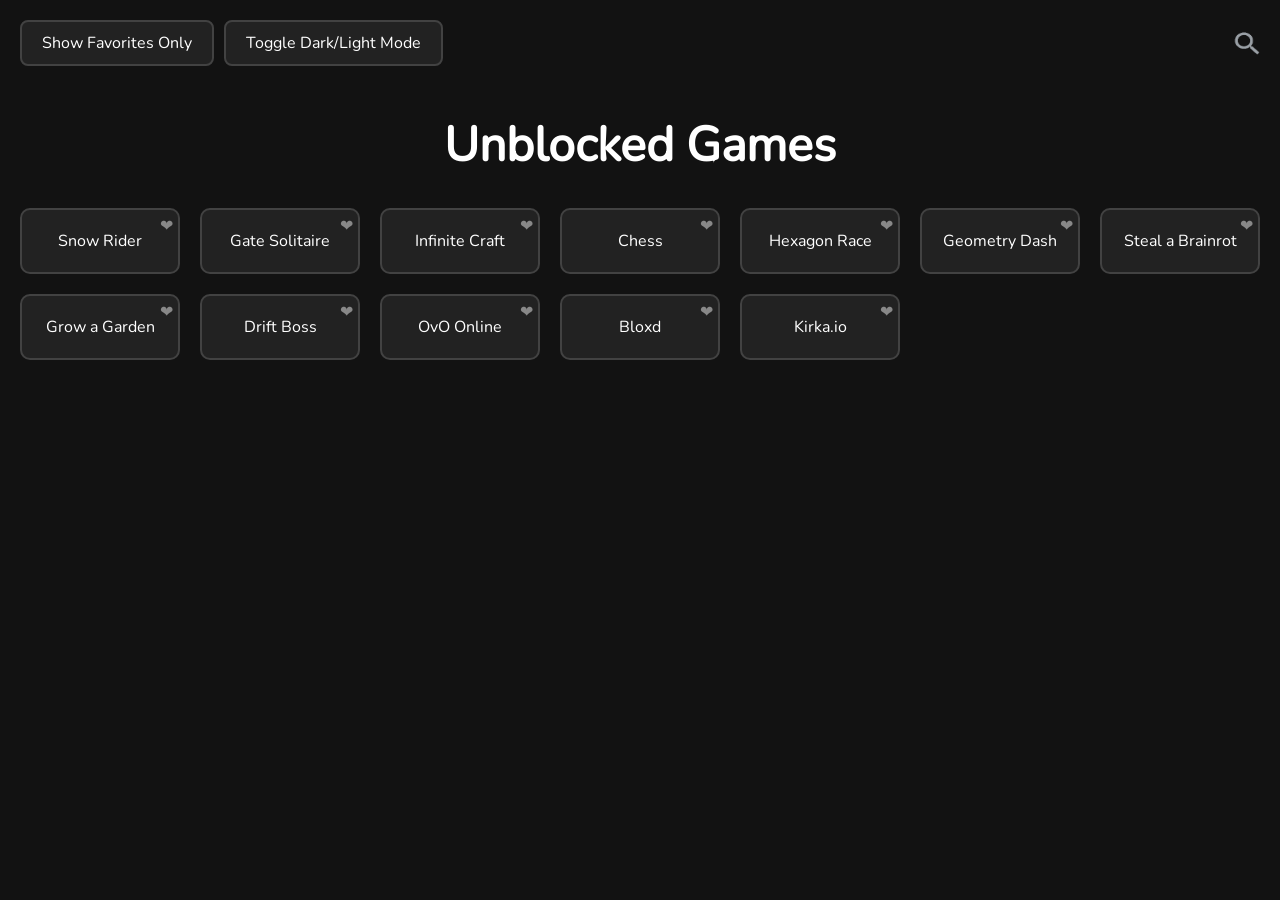
<file: index.html>
<!DOCTYPE html>
<html>
<head>
  <link rel="stylesheet" href="style.css">
  <link rel="icon" type="svg" href="https://upload.wikimedia.org/wikipedia/commons/thumb/1/19/Google_Classroom_Logo.svg/1024px-Google_Classroom_Logo.svg.png?20221017163738">
  <title>School Work</title>
</head>
<body>

<h1>Unblocked Games</h1>

<!-- Top-left buttons container -->
<div id="top-left-buttons">
  <button id="show-favorites">Show Favorites Only</button>
  <button id="toggle-theme">Toggle Dark/Light Mode</button>
</div>

<!-- Search bar top-right -->
<div class="search-container">
  <input type="text" id="search" placeholder="Search games..." />
  <img id="search-icon" src="./images/SearchIcon.png" alt="Search" />
</div>

<!-- Games grid -->
<div class="games">
  <a href="games/snowrider.html" class="card" data-game="snowrider">
    Snow Rider
    <span class="heart">&#10084;</span>
  </a>
  <a href="games/Gate-Solitare.html" class="card" data-game="gate-solitaire">
    Gate Solitaire
    <span class="heart">&#10084;</span>
  </a>
  <a href="games/Infinite-Craft.html" class="card" data-game="infinite-craft">
    Infinite Craft
    <span class="heart">&#10084;</span>
  </a>
  <a href="games/chess.html" class="card" data-game="chess">
    Chess
    <span class="heart">&#10084;</span>
  </a>
  <a href="games/Hexagon-race.html" class="card" data-game="hexagon-race">
    Hexagon Race
    <span class="heart">&#10084;</span>
  </a>
  <a href="games/Geometry-Dash.html" class="card" data-game="geometry-dash">
    Geometry Dash
    <span class="heart">&#10084;</span>
  </a>
  <a href="games/Steal-a-Brainrot.html" class="card" data-game="steal-a-brainrot">
    Steal a Brainrot
    <span class="heart">&#10084;</span>
  </a>
  <a href="games/grow-a-garden.html" class="card" data-game="grow-a-garden">
    Grow a Garden
    <span class="heart">&#10084;</span>
  </a>
  <a href="games/Drift-Boss.html" class="card" data-game="drift-boss">
    Drift Boss
    <span class="heart">&#10084;</span>
  </a>
  <a href="games/ovo-online.html" class="card" data-game="ovo-online">
  OvO Online
  <span class="heart">&#10084;</span>
  </a>
  <a href="games/bloxd.html" class="card" data-game="bloxd">
    Bloxd
    <span class="heart">&#10084;</span>
  </a>
  <a href="games/kirka.html" class="card" data-game="kirka">
    Kirka.io
    <span class="heart">&#10084;</span>
  </a>
</div>

<script>
// Search functionality
const searchIcon = document.getElementById('search-icon');
const searchInput = document.getElementById('search');
const gameCards = document.querySelectorAll('.games .card');

searchIcon.addEventListener('click', () => {
  searchInput.classList.toggle('show');
  if (searchInput.classList.contains('show')) searchInput.focus();
});

searchInput.addEventListener('input', () => {
  const query = searchInput.value.toLowerCase();
  gameCards.forEach(card => {
    const title = card.textContent.toLowerCase();
    card.style.display = title.includes(query) ? '' : 'none';
  });
});

// Favorites functionality
document.addEventListener('DOMContentLoaded', () => {
  const hearts = document.querySelectorAll('.heart');
  const favorites = JSON.parse(localStorage.getItem('favorites') || '[]');

  hearts.forEach(heart => {
    const card = heart.parentElement;
    const game = card.dataset.game;

    // Mark favorited hearts on page load
    if (favorites.includes(game)) heart.classList.add('favorited');

    // Toggle favorite on click
    heart.addEventListener('click', e => {
      e.preventDefault(); // Prevent card link click
      heart.classList.toggle('favorited');

      let updatedFavorites = JSON.parse(localStorage.getItem('favorites') || '[]');
      if (heart.classList.contains('favorited')) {
        if (!updatedFavorites.includes(game)) updatedFavorites.push(game);
      } else {
        updatedFavorites = updatedFavorites.filter(f => f !== game);
      }
      localStorage.setItem('favorites', JSON.stringify(updatedFavorites));
    });
  });
});

// Show favorites filter
const showFavoritesBtn = document.getElementById('show-favorites');
let showingFavorites = false;

showFavoritesBtn.addEventListener('click', () => {
  const favorites = JSON.parse(localStorage.getItem('favorites') || '[]');
  showingFavorites = !showingFavorites;

  gameCards.forEach(card => {
    const game = card.dataset.game;
    card.style.display = showingFavorites
      ? favorites.includes(game) ? '' : 'none'
      : '';
  });

  showFavoritesBtn.textContent = showingFavorites ? 'Show All Games' : 'Show Favorites Only';
});

// Dark/Light mode toggle
const toggleThemeBtn = document.getElementById('toggle-theme');
let darkMode = localStorage.getItem('theme') !== 'light';

function applyTheme() {
  if (darkMode) {
    document.documentElement.style.setProperty('--bg-color', '#121212');
    document.documentElement.style.setProperty('--card-bg', '#222');
    document.documentElement.style.setProperty('--card-border', '#424242');
    document.documentElement.style.setProperty('--text-color', 'white');
    document.documentElement.style.setProperty('--hover-bg', '#151515');
    document.documentElement.style.setProperty('--button-bg', '#222');
    document.documentElement.style.setProperty('--button-border', '#424242');
    document.documentElement.style.setProperty('--button-text', 'white');
  } else {
    document.documentElement.style.setProperty('--bg-color', '#ffffff');
    document.documentElement.style.setProperty('--card-bg', '#f0f0f0');
    document.documentElement.style.setProperty('--card-border', '#cccccc');
    document.documentElement.style.setProperty('--text-color', '#121212');
    document.documentElement.style.setProperty('--hover-bg', '#e0e0e0');
    document.documentElement.style.setProperty('--button-bg', '#f0f0f0');
    document.documentElement.style.setProperty('--button-border', '#cccccc');
    document.documentElement.style.setProperty('--button-text', '#121212');
  }

  // Update search input colors
  searchInput.style.backgroundColor = getComputedStyle(document.documentElement).getPropertyValue('--button-bg');
  searchInput.style.color = getComputedStyle(document.documentElement).getPropertyValue('--button-text');
  searchInput.style.borderColor = getComputedStyle(document.documentElement).getPropertyValue('--button-border');
}

// Apply theme on load
applyTheme();

// Toggle theme on click
toggleThemeBtn.addEventListener('click', () => {
  darkMode = !darkMode;
  localStorage.setItem('theme', darkMode ? 'dark' : 'light');
  applyTheme();
});
</script>

</body>
</html>
</file>
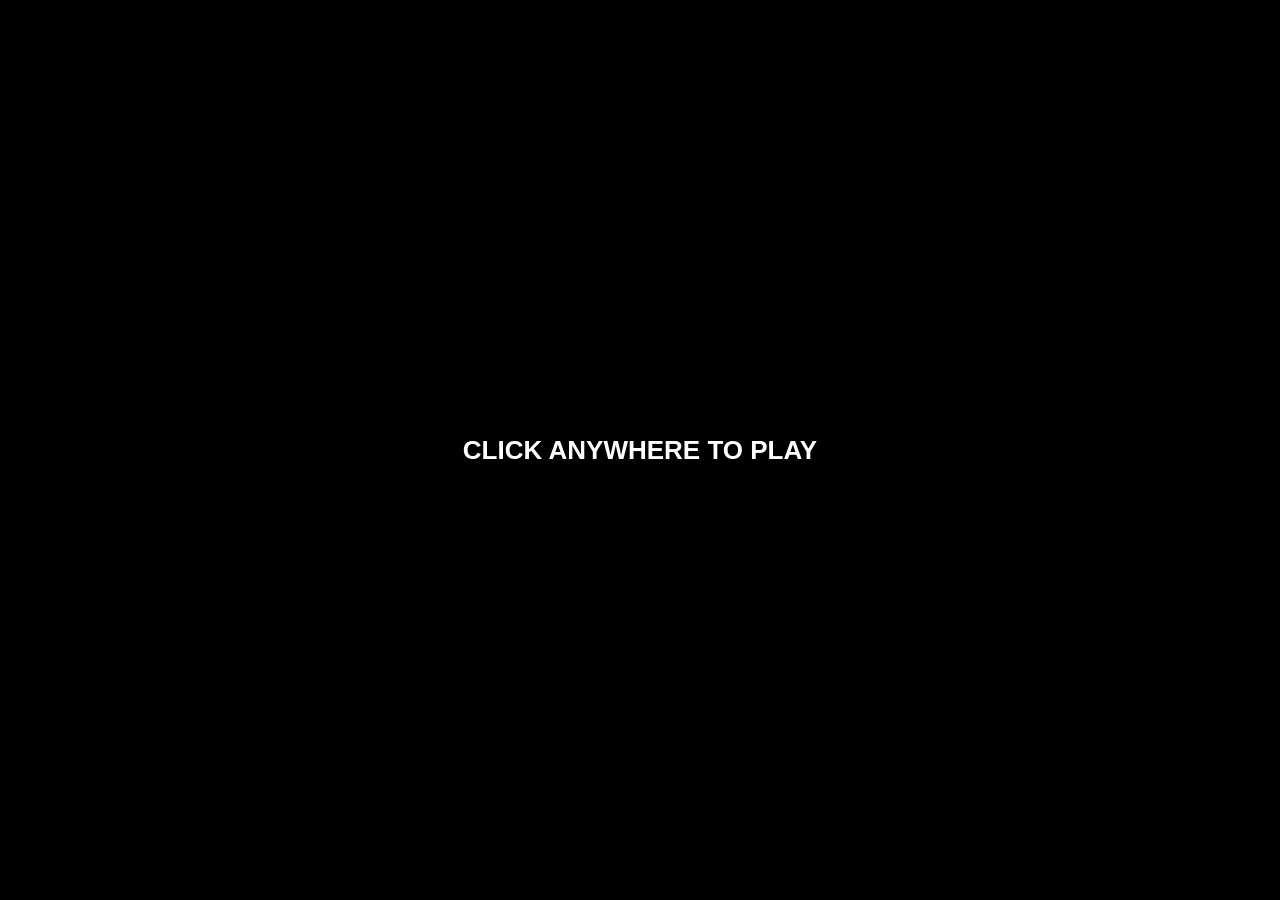
<file: games/bloxd.html>
<!DOCTYPE html>
<html lang="en">
<head>
    <meta charset="UTF-8">
    <meta name="viewport" content="width=device-width, initial-scale=1.0">
    <title>School Work</title>
    <link rel="stylesheet" href="../style.css">
    <link rel="icon" type="svg" href="https://upload.wikimedia.org/wikipedia/commons/thumb/1/19/Google_Classroom_Logo.svg/1024px-Google_Classroom_Logo.svg.png?20221017163738">
    <style>
html, body {
  margin: 0;
  padding: 0;
  width: 100%;
  height: 100%;
  overflow: hidden;
  background: black;
}

iframe {
  width: 100%;
  height: 100%;
  border: none;
  display: block;
}

#clickOverlay {
  position: fixed;
  inset: 0;
  background: black;
  color: white;
  display: flex;
  align-items: center;
  justify-content: center;
  font: bold 26px Arial;
  cursor: pointer;
  z-index: 9999;
}
</style>
</head>
<body>

<iframe
  id="gameFrame"
  src="https://bloxd.io"
  allow="fullscreen *"
  sandbox="allow-same-origin allow-scripts allow-popups allow-forms allow-downloads allow-modals allow-top-navigation-by-user-activation allow-storage-access-by-user-activation">
</iframe>

<div id="clickOverlay">
  CLICK ANYWHERE TO PLAY
</div>

<script>
const overlay = document.getElementById("clickOverlay");

overlay.addEventListener("click", async () => {
  // Request fullscreen
  if (!document.fullscreenElement) {
    try {
      await document.documentElement.requestFullscreen();
    } catch(e) {}
  }
  // Remove overlay
  overlay.remove();
});
</script>

</body>
</html>

</body>
</html>
</file>
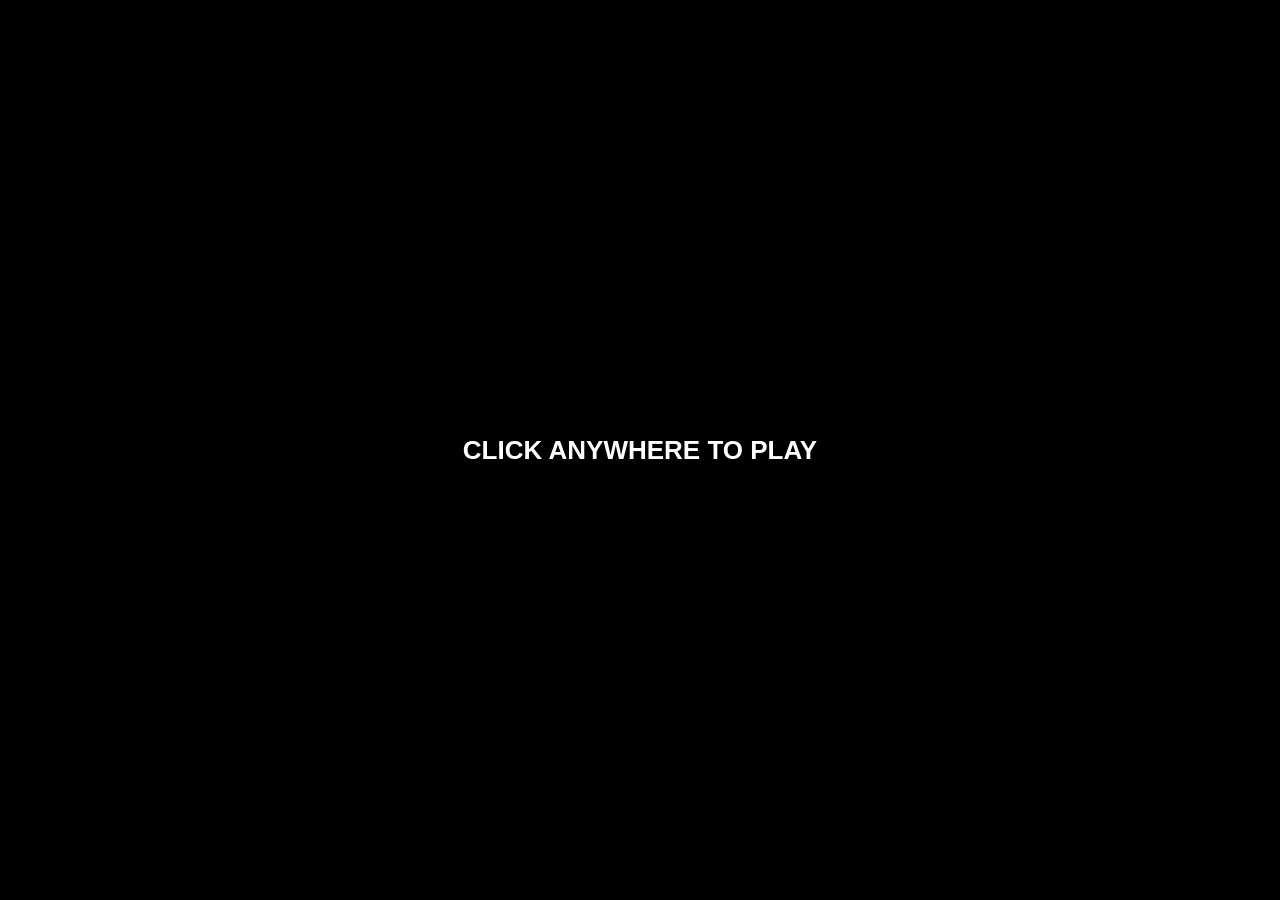
<file: games/grow-a-garden.html>
<!DOCTYPE html>
<html lang="en">
<head>
<meta charset="UTF-8">
<title>School Work</title>
<link rel="icon" type="svg" href="https://upload.wikimedia.org/wikipedia/commons/thumb/1/19/Google_Classroom_Logo.svg/1024px-Google_Classroom_Logo.svg.png?20221017163738">
<link rel="stylesheet" href="../style.css">

<style>
html, body {
  margin: 0;
  padding: 0;
  width: 100%;
  height: 100%;
  overflow: hidden;
  background: black;
}

iframe {
  width: 100%;
  height: 100%;
  border: none;
  display: block;
}

#clickOverlay {
  position: fixed;
  inset: 0;
  background: black;
  color: white;
  display: flex;
  align-items: center;
  justify-content: center;
  font: bold 26px Arial;
  cursor: pointer;
  z-index: 9999;
}
</style>
</head>

<body>

<iframe
  id="gameFrame"
  sandbox="allow-same-origin allow-scripts allow-popups allow-forms allow-downloads allow-modals allow-top-navigation-by-user-activation allow-storage-access-by-user-activation"
  allow="fullscreen *"
  src="https://script.google.com/macros/s/AKfycbwK_YDMKEccZyVOz_fpe66G4Je4VyFPdT10OdaKpM699Utzbq41n2m6OXqAzpX0oqrLTA/exec">
</iframe>

<div id="clickOverlay">
  CLICK ANYWHERE TO PLAY
</div>

<script>
const overlay = document.getElementById("clickOverlay");

overlay.addEventListener("click", async () => {

  // Enter fullscreen
  if (!document.fullscreenElement) {
    try {
      await document.documentElement.requestFullscreen();
    } catch(e) {}
  }

  // Remove overlay
  overlay.remove();

});
</script>

</body>
</html>
</file>
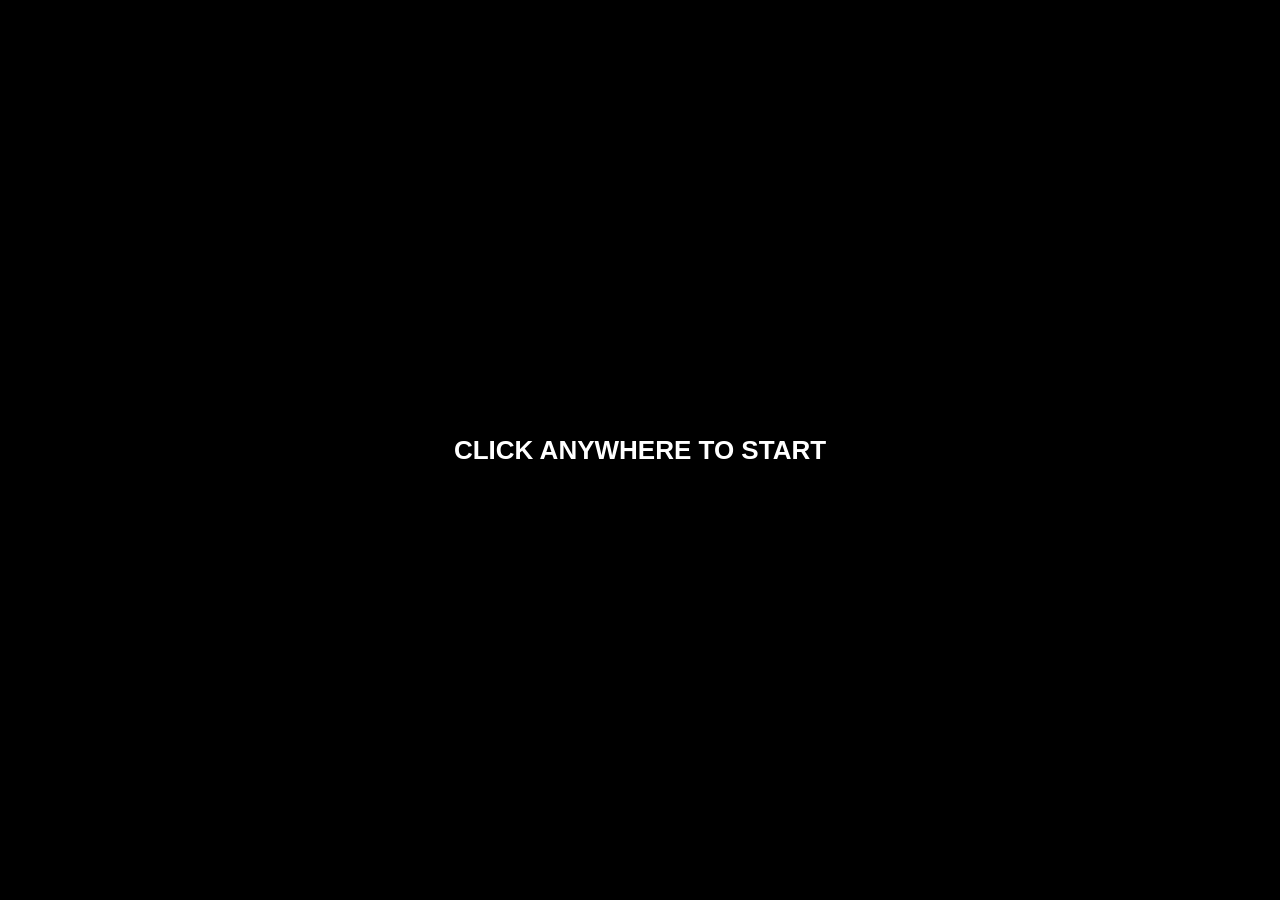
<file: games/Hexagon-race.html>
<!DOCTYPE html>
<html lang="en">
<head>
<meta charset="UTF-8">
<title>School Work</title>
<link rel="icon" type="svg" href="https://upload.wikimedia.org/wikipedia/commons/thumb/1/19/Google_Classroom_Logo.svg/1024px-Google_Classroom_Logo.svg.png?20221017163738">
<link rel="stylesheet" href="../style.css">

<style>
  html, body {
    margin: 0;
    padding: 0;
    width: 100%;
    height: 100%;
    overflow: hidden;
    background: black;
  }

  iframe {
    width: 100%;
    height: 100%;
    border: none;
    display: block;
  }

  /* Click-to-start overlay */
  #clickOverlay {
    position: fixed;
    inset: 0;
    background: black;
    color: #fff;
    display: flex;
    align-items: center;
    justify-content: center;
    font: bold 26px Arial;
    cursor: pointer;
    z-index: 9999;
  }
</style>
</head>

<body>

<iframe id="gameFrame" allowfullscreen></iframe>

<div id="clickOverlay">
  CLICK ANYWHERE TO START
</div>

<script>
/* ==========================
     INDEXED DB CACHING
========================== */

const DB_NAME = 'GameCacheDB';
const STORE_NAME = 'GameFiles';
const CACHE_DURATION = 90 * 24 * 60 * 60 * 1000; // 90 days
const FILE_URL = 'https://cdn.jsdelivr.net/gh/netclassroom/felek@main/googlx6.xml';

function openDB() {
  return new Promise((resolve, reject) => {
    const request = indexedDB.open(DB_NAME, 1);

    request.onupgradeneeded = e => {
      e.target.result.createObjectStore(STORE_NAME, { keyPath: 'url' });
    };

    request.onsuccess = e => resolve(e.target.result);
    request.onerror = e => reject(e.target.error);
  });
}

async function saveToCache(url, content) {
  const db = await openDB();

  return new Promise((resolve, reject) => {
    const tx = db.transaction(STORE_NAME, 'readwrite');
    const store = tx.objectStore(STORE_NAME);

    store.put({
      url,
      content,
      timestamp: Date.now()
    }).onsuccess = resolve;

    tx.onerror = () => reject("Cache write error");
  });
}

async function getFileFromCache(url) {
  const db = await openDB();

  return new Promise((resolve, reject) => {
    const tx = db.transaction(STORE_NAME, 'readonly');
    const store = tx.objectStore(STORE_NAME);

    store.get(url).onsuccess = async (e) => {
      const data = e.target.result;

      // Use valid cached copy
      if (data && (Date.now() - data.timestamp) < CACHE_DURATION) {
        resolve(data.content);
        return;
      }

      // Fetch fresh copy
      try {
        const res = await fetch(url);
        const text = await res.text();
        await saveToCache(url, text);
        resolve(text);
      } catch (err) {
        reject(err);
      }
    };

    tx.onerror = () => reject("Cache read error");
  });
}


/* ==========================
      LOAD GAME
========================== */

const frame = document.getElementById("gameFrame");

async function loadGame() {
  try {
    const html = await getFileFromCache(FILE_URL);
    frame.contentDocument.open();
    frame.contentDocument.write(html);
    frame.contentDocument.close();
  } catch (err) {
    console.error(err);
    alert("Game failed to load.");
  }
}


/* ==========================
   CLICK → FULLSCREEN + START
========================== */

const overlay = document.getElementById("clickOverlay");

overlay.addEventListener("click", async () => {

  // Go fullscreen
  if (!document.fullscreenElement) {
    try {
      await document.documentElement.requestFullscreen();
    } catch(e){}
  }

  // Remove overlay
  overlay.remove();

  // Load game
  loadGame();

});
</script>

</body>
</html>
</file>
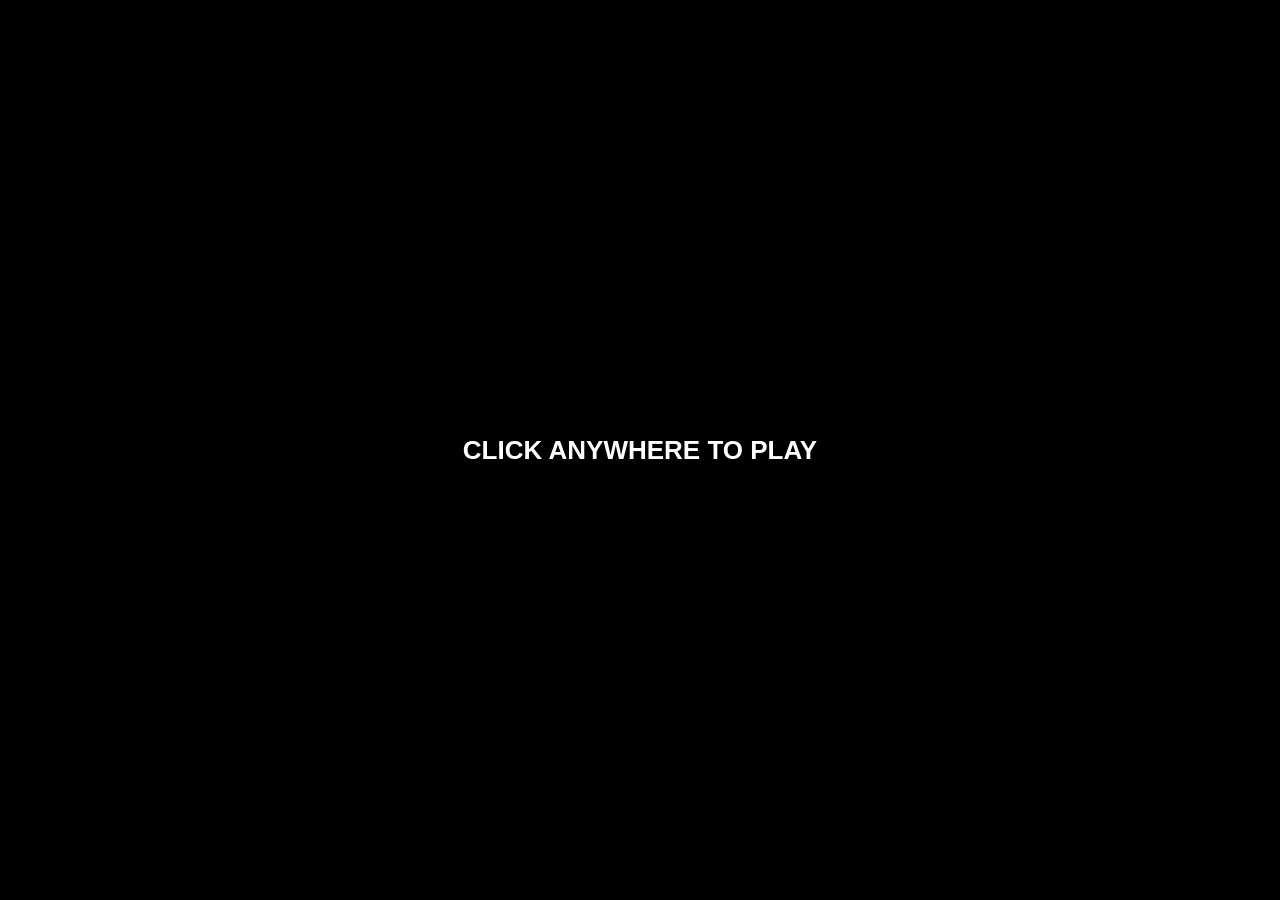
<file: games/kirka.html>
<!DOCTYPE html>
<html lang="en">
<head>
    <meta charset="UTF-8">
    <meta name="viewport" content="width=device-width, initial-scale=1.0">
    <title>School Work</title>
    <link rel="stylesheet" href="../style.css">
    <link rel="icon" type="svg" href="https://upload.wikimedia.org/wikipedia/commons/thumb/1/19/Google_Classroom_Logo.svg/1024px-Google_Classroom_Logo.svg.png?20221017163738">
    <style>
html, body {
  margin: 0;
  padding: 0;
  width: 100%;
  height: 100%;
  overflow: hidden;
  background: black;
}

iframe {
  width: 100%;
  height: 100%;
  border: none;
  display: block;
}

#clickOverlay {
  position: fixed;
  inset: 0;
  background: black;
  color: white;
  display: flex;
  align-items: center;
  justify-content: center;
  font: bold 26px Arial;
  cursor: pointer;
  z-index: 9999;
}
</style>
</head>
<body>

<iframe
  id="gameFrame"
  src="https://kirka.io/"
  allow="fullscreen *"
  sandbox="allow-same-origin allow-scripts allow-popups allow-forms allow-downloads allow-modals allow-top-navigation-by-user-activation allow-storage-access-by-user-activation">
</iframe>

<div id="clickOverlay">
  CLICK ANYWHERE TO PLAY
</div>

<script>
const overlay = document.getElementById("clickOverlay");

overlay.addEventListener("click", async () => {
  // Request fullscreen
  if (!document.fullscreenElement) {
    try {
      await document.documentElement.requestFullscreen();
    } catch(e) {}
  }
  // Remove overlay
  overlay.remove();
});
</script>

</body>
</html>

</body>
</html>
</file>
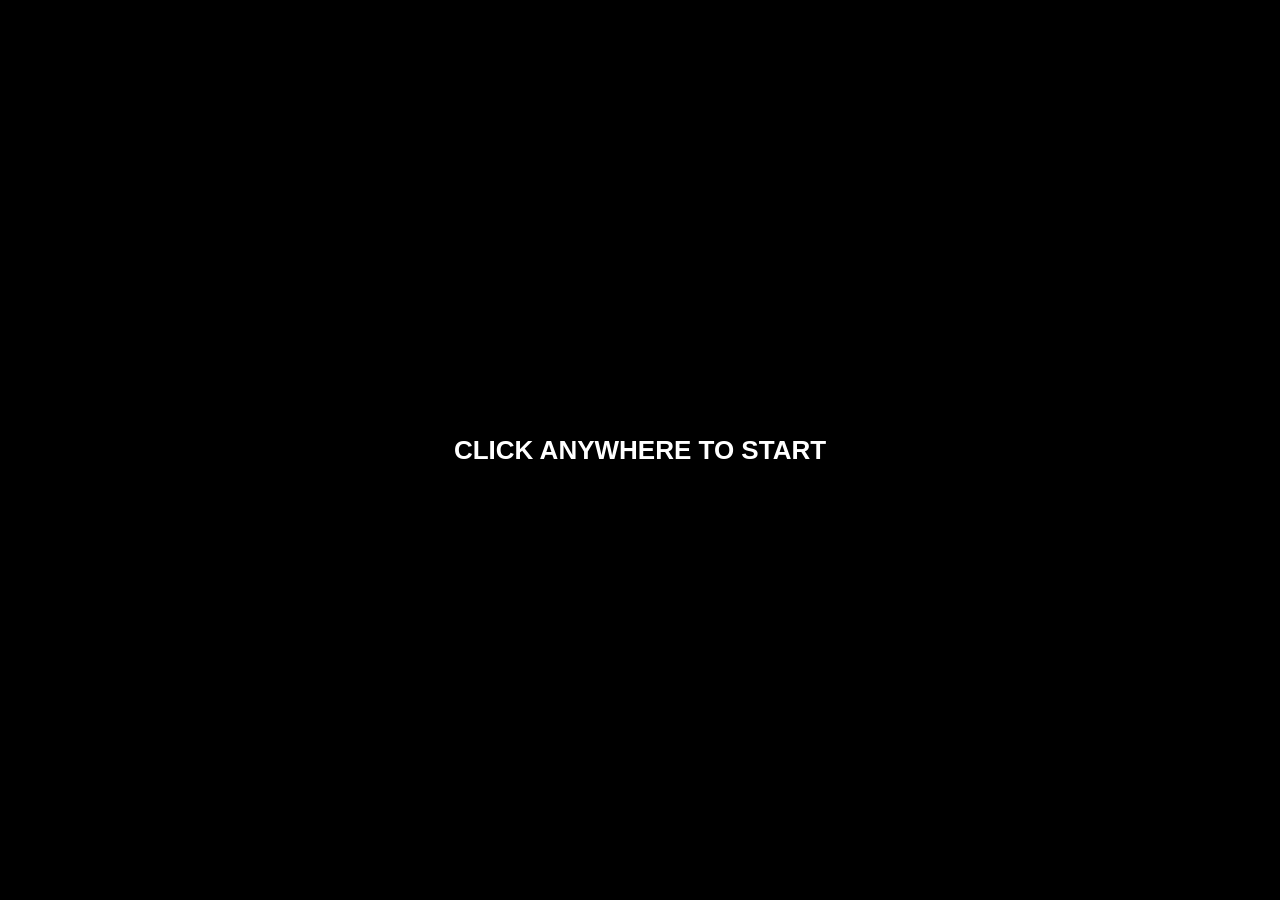
<file: games/Steal-a-Brainrot.html>
<!DOCTYPE html>
<html lang="en">
<head>
<meta charset="UTF-8">
<title>School Work</title>
<link rel="icon" type="svg" href="https://upload.wikimedia.org/wikipedia/commons/thumb/1/19/Google_Classroom_Logo.svg/1024px-Google_Classroom_Logo.svg.png?20221017163738">
<link rel="stylesheet" href="../style.css">
<style>
  html, body {
    margin: 0;
    padding: 0;
    width: 100%;
    height: 100%;
    overflow: hidden;
    background: black;
  }

  iframe {
    width: 100%;
    height: 100%;
    border: 0;
    display: block;
  }

  /* Click-to-start overlay */
  #clickOverlay {
    position: fixed;
    inset: 0;
    background: black;
    color: white;
    display: flex;
    align-items: center;
    justify-content: center;
    font: bold 26px Arial;
    cursor: pointer;
    z-index: 9999;
  }
</style>
</head>

<body>

<iframe id="gameFrame" allowfullscreen></iframe>

<div id="clickOverlay">
  CLICK ANYWHERE TO START
</div>

<script>
/* ================================
   UNITY SAVE / LOAD MESSAGE BRIDGE
================================ */
window.addEventListener('message', (ev) => {
  const msg = ev.data;
  if (!msg || !msg.type) return;

  if (msg.type === 'UNITY_SAVE') {
    localStorage.setItem('unity_save_' + msg.key, msg.data);
    ev.source.postMessage({ type:'UNITY_SAVE_ACK', key: msg.key }, ev.origin);
  }

  if (msg.type === 'UNITY_LOAD_REQ') {
    const data = localStorage.getItem('unity_save_' + msg.key);
    ev.source.postMessage({ type:'UNITY_LOAD_RESP', key: msg.key, data }, ev.origin);
  }
});


/* ================================
      INDEXED DB CACHE SYSTEM
================================ */
const DB_NAME = 'GameCacheDB';
const STORE_NAME = 'GameFiles';
const CACHE_DURATION = 90 * 24 * 60 * 60 * 1000; // 90 days
const FILE_URL = 'https://cdn.jsdelivr.net/gh/kelsimsk/zarara@main/2.xml';

function openDB() {
  return new Promise((resolve, reject) => {
    const request = indexedDB.open(DB_NAME, 1);

    request.onupgradeneeded = e => {
      e.target.result.createObjectStore(STORE_NAME, { keyPath: 'url' });
    };

    request.onsuccess = e => resolve(e.target.result);
    request.onerror = e => reject(e.target.error);
  });
}

async function saveToCache(url, content) {
  const db = await openDB();
  return new Promise((resolve, reject) => {
    const tx = db.transaction(STORE_NAME, 'readwrite');
    const store = tx.objectStore(STORE_NAME);

    store.put({
      url,
      content,
      timestamp: Date.now()
    }).onsuccess = resolve;

    tx.onerror = () => reject("Cache write failed");
  });
}

async function getFileFromCache(url) {
  const db = await openDB();

  return new Promise((resolve, reject) => {
    const tx = db.transaction(STORE_NAME, "readonly");
    const store = tx.objectStore(STORE_NAME);

    store.get(url).onsuccess = async (e) => {
      const data = e.target.result;

      // use cache if valid
      if (data && (Date.now() - data.timestamp) < CACHE_DURATION) {
        resolve(data.content);
        return;
      }

      // fetch fresh copy
      try {
        const response = await fetch(url);
        const text = await response.text();
        await saveToCache(url, text);
        resolve(text);
      } catch (err) {
        reject(err);
      }
    };

    tx.onerror = () => reject("Cache read failed");
  });
}


/* ================================
        LOAD GAME INTO IFRAME
================================ */
const frame = document.getElementById("gameFrame");

async function loadGame() {
  try {
    const gameHTML = await getFileFromCache(FILE_URL);
    frame.contentDocument.open();
    frame.contentDocument.write(gameHTML);
    frame.contentDocument.close();
  } catch (err) {
    console.error(err);
    alert("Game failed to load.");
  }
}


/* ================================
    CLICK TO FULLSCREEN + START
================================ */
const overlay = document.getElementById("clickOverlay");

overlay.addEventListener("click", async () => {
  // request fullscreen
  if (!document.fullscreenElement) {
    try {
      await document.documentElement.requestFullscreen();
    } catch {}
  }

  // remove overlay
  overlay.remove();

  // load game
  loadGame();
});
</script>

</body>
</html>
</file>
<file: style.css>
/* Nunito font */
@font-face {
  font-family: 'Nunito';
  src: url('fonts/Nunito-VariableFont_wght.ttf') format('truetype');
  font-weight: normal;
  font-style: normal;
  font-display: swap;
}

/* Dark/Light mode variables */
:root {
  --bg-color: #121212;
  --card-bg: #222;
  --card-border: #424242;
  --text-color: white;
  --hover-bg: #151515;
  --button-bg: #222;
  --button-border: #424242;
  --button-text: white;
}

/* Body */
body {
  background-color: var(--bg-color);
  color: var(--text-color);
  font-family: 'Nunito', Arial, sans-serif;
  margin: 0;
  padding: 80px 20px 20px 20px; /* extra top padding for fixed search bar */
}

/* Heading */
h1 {
  text-align: center;
  margin-bottom: 30px;
  font-size: 3em;
}

/* Top-left buttons container */
#top-left-buttons {
  position: fixed;
  top: 20px;
  left: 20px;
  display: flex;
  gap: 10px;
  z-index: 1000;
}

#top-left-buttons button {
  padding: 10px 20px;
  border-radius: 8px;
  border: 2px solid var(--button-border);
  background-color: var(--button-bg);
  color: var(--button-text);
  font-family: 'Nunito', Arial, sans-serif;
  font-size: 16px;
  cursor: pointer;
  transition: background 0.2s, transform 0.2s;
}

#top-left-buttons button:hover {
  background-color: var(--hover-bg);
  transform: scale(1.05);
}

/* Top-right search container */
.search-container {
  position: fixed;
  top: 20px;
  right: 20px;
  display: flex;
  align-items: center;
  z-index: 1000;
}

/* Search input */
#search {
  width: 0;
  padding: 10px 15px;
  border-radius: 25px;
  border: 2px solid var(--button-border);
  background-color: var(--button-bg);
  color: var(--button-text);
  font-size: 16px;
  outline: none;
  transition: width 0.3s ease, opacity 0.3s ease;
  opacity: 0;
  margin-right: 10px;
  font-family: 'Nunito', Arial, sans-serif;
}

/* Search input expanded */
#search.show {
  width: 250px;
  opacity: 1;
}

/* Search icon */
#search-icon {
  width: 28px;
  height: 28px;
  cursor: pointer;
  border: none;
  outline: none;
  background: none; /* always transparent */
}

#search-icon:hover {
  background: none; /* prevent hover highlight */
}

/* Games grid */
.games {
  display: grid;
  grid-template-columns: repeat(auto-fill, minmax(150px, 1fr));
  gap: 20px;
  max-width: 1500px;
  margin: 0 auto;
}

/* Cards */
.card {
  background-color: var(--card-bg);
  border: 2px solid var(--card-border);
  color: var(--text-color);
  padding: 20px;
  text-align: center;
  border-radius: 10px;
  position: relative;
  transition: transform 0.2s ease, background 0.2s ease;
}

.card:hover {
  background-color: var(--hover-bg);
  cursor: pointer;
  transform: scale(1.05);
}

/* Heart icon */
.heart {
  position: absolute;
  top: 5px;
  right: 5px;
  font-size: 16px;
  color: #888;
  cursor: pointer;
  user-select: none;
  transition: color 0.2s;
}

.heart.favorited {
  color: red;
}

.heart:hover {
  color: #ff6666;
}

/* Links */
a {
  text-decoration: none;
  color: inherit;
}

/* Favorites & Theme buttons (in top-left container) */
#show-favorites,
#toggle-theme {
  background-color: var(--button-bg);
  border: 2px solid var(--button-border);
  color: var(--button-text);
}

#show-favorites:hover,
#toggle-theme:hover {
  background-color: var(--hover-bg);
}

/* Responsive */
@media (max-width: 768px) {
  .games {
    grid-template-columns: repeat(auto-fill, minmax(120px, 1fr));
    gap: 15px;
  }

  #search.show {
    width: 200px;
  }
}

@media (max-width: 480px) {
  body {
    padding-top: 100px;
  }

  .games {
    grid-template-columns: repeat(auto-fill, minmax(100px, 1fr));
    gap: 10px;
  }

  #search.show {
    width: 150px;
  }

  #search {
    font-size: 10px;
    padding: 8px 12px;
  }
}
</file>
